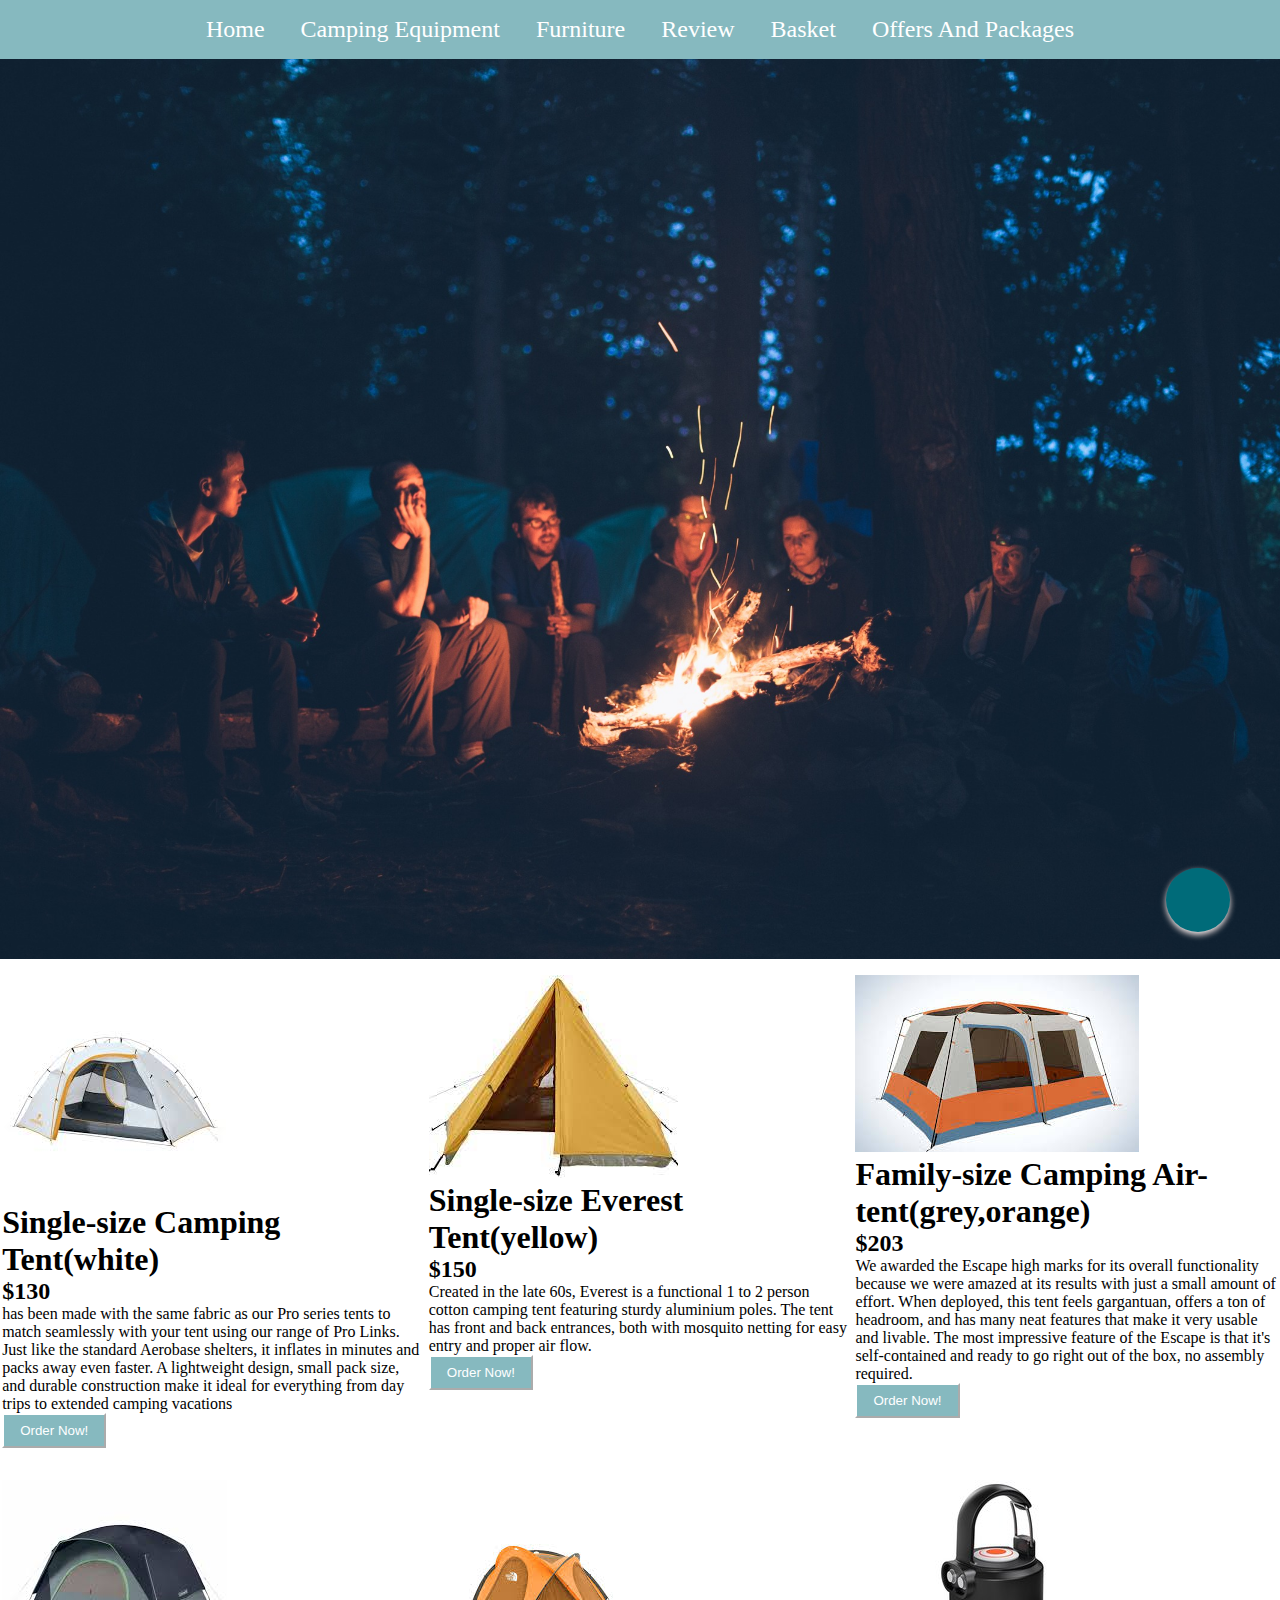
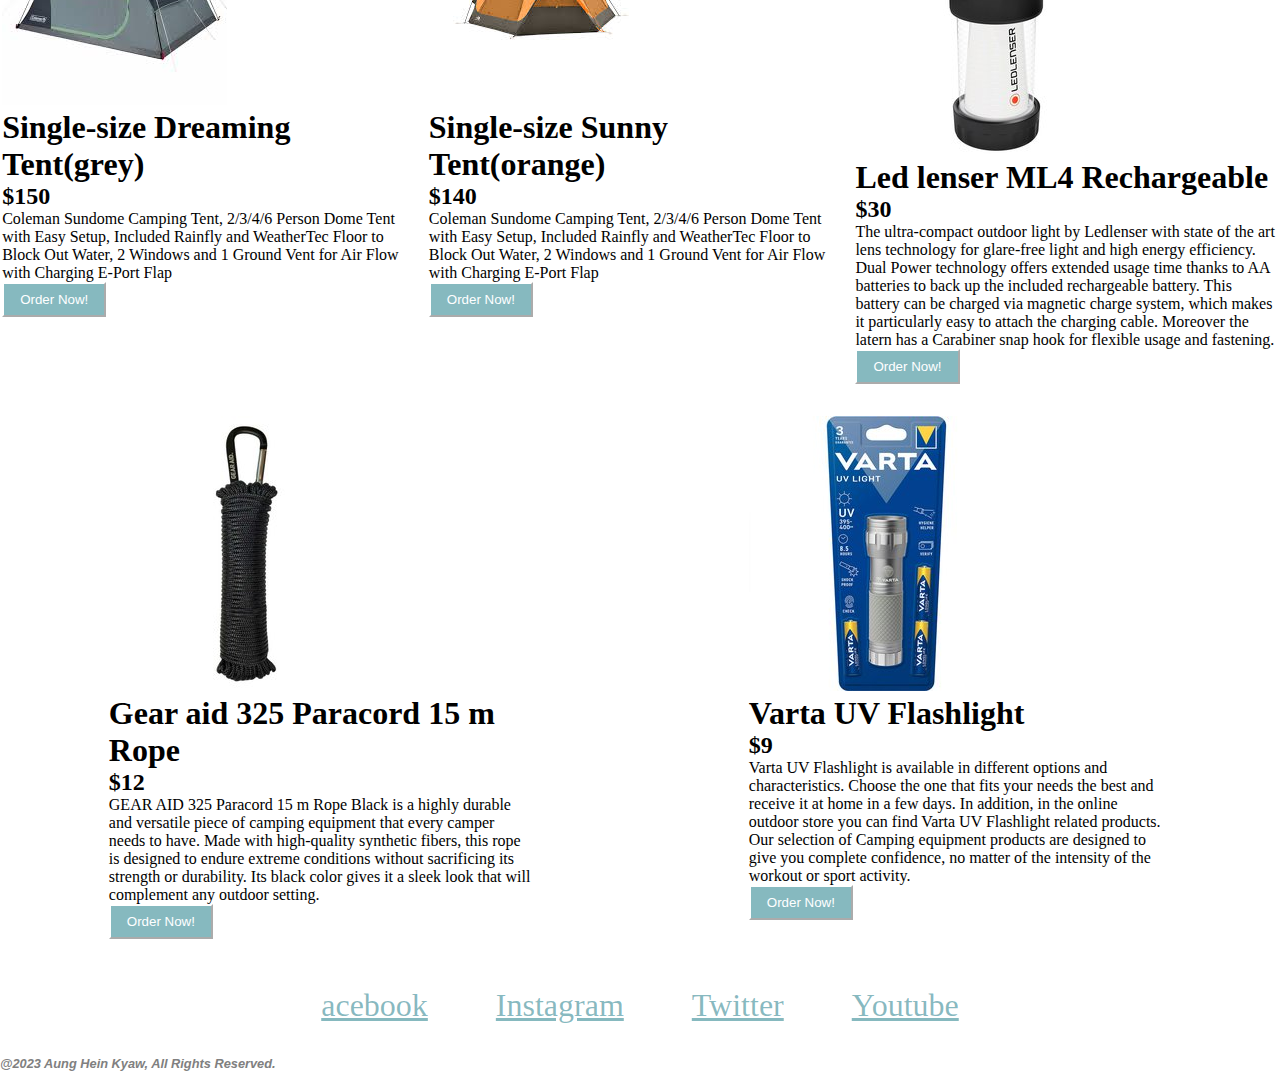
<file: campingEquip.html>
<!DOCTYPE html>
<html lang="en">
<head>
    <link rel="stylesheet" href="https://cdnjs.cloudflare.com/ajax/libs/font-awesome/6.4.0/css/all.min.css" integrity="sha512-iecdLmaskl7CVkqkXNQ/ZH/XLlvWZOJyj7Yy7tcenmpD1ypASozpmT/E0iPtmFIB46ZmdtAc9eNBvH0H/ZpiBw==" crossorigin="anonymous" referrerpolicy="no-referrer" />
    <link rel='stylesheet' href='http://code.ionicframework.com/ionicons/2.0.1/css/ionicons.min.css'>

    <meta charset="UTF-8">
    <meta name="viewport" content="width=device-width, initial-scale=1.0">
    <title>AHK Camping</title>
    <link rel="stylesheet" href="style.css">
    <script src="app.js"></script>
</head>
<body onload="setInterval(slideimg,2000);">
    <header>
    
    <div id="MnBar" onclick="displayNav();"><em class="fa-solid fa-bars"></em></div>
    <nav id="jnav">
        <a href="index.html"><em class="fa-solid fa-house"></em> home</a>
        <a href="campingEquip.html"><em class="fa-solid fa-broom"></em> camping equipment</a>
        <a href="furniture.html"><em class="fa-solid fa-couch"></em> furniture</a>
        <a href="review.html"><em class="fa-solid fa-registered"></em> review</a>
        <a href="basket.html"><em class="fa-solid fa-basket-shopping"></em> basket</a>
        <a href="oAndP.html"><em class="fa-solid fa-handshake"></em> Offers and Packages</a>
    </nav>
    <div class="control" tabindex="1">
        <div class="btn"></div>
        <em class="icon-search ion-search"></em> 
      </div>
      <em class="icon-close ion-ios-close-empty"></em>
<div class="form">
  <label >.<input class="input-search" placeholder="Start Typing" type="text">   </label>
</div>
  
</header>
<section>
    <div id="backgroundslide">    </div>  
    <div class="itemgroup">
        <div class="item">
            <img src="image/eq1.jpg" alt="eq1">
            <h1>Single-size Camping Tent(white)</h1>
            <h2>$130</h2>
            <p> has been made with the same fabric as our Pro series tents to match seamlessly with your tent using our range of Pro Links. Just like the standard Aerobase shelters, it inflates in minutes and packs away even faster. A lightweight design, small pack size, and durable construction make it ideal for everything from day trips to extended camping vacations</p>
            <button onclick="addcart(this);" class="btnOrder">Order Now!</button>
        </div>
        <div class="item">
            <img src="image/eq2.jpg" alt="eq2">
            <h1>Single-size Everest Tent(yellow)</h1>
            <h2>$150</h2>
            <p>Created in the late 60s, Everest is a functional 1 to 2 person cotton camping tent featuring sturdy aluminium poles. The tent has front and back entrances, both with mosquito netting for easy entry and proper air flow.</p>
            <button onclick="addcart(this);" class="btnOrder">Order Now!</button>
        </div>
        <div class="item">
            <img src="image/eq3.jpg" alt="eq3">
            <h1>Family-size Camping Air-tent(grey,orange)</h1>
            <h2>$203</h2>
            <p>We awarded the Escape high marks for its overall functionality because we were amazed at its results with just a small amount of effort. When deployed, this tent feels gargantuan, offers a ton of headroom, and has many neat features that make it very usable and livable. The most impressive feature of the Escape is that it's self-contained and ready to go right out of the box, no assembly required.</p>
            <button onclick="addcart(this);" class="btnOrder">Order Now!</button>
        </div>
        <div class="item">
            <img src="image/eq4.jpg" alt="eq4">
            <h1>Single-size Dreaming Tent(grey)</h1>
            <h2>$150</h2>
            <p>Coleman Sundome Camping Tent, 2/3/4/6 Person Dome Tent with Easy Setup, Included Rainfly and WeatherTec Floor to Block Out Water, 2 Windows and 1 Ground Vent for Air Flow with Charging E-Port Flap</p>
            <button onclick="addcart(this);" class="btnOrder">Order Now!</button>
        </div>
        <div class="item">
            <img src="image/eq5.jpg" alt="eq5">
            <h1>Single-size Sunny Tent(orange)</h1>
            <h2>$140</h2>
            <p>Coleman Sundome Camping Tent, 2/3/4/6 Person Dome Tent with Easy Setup, Included Rainfly and WeatherTec Floor to Block Out Water, 2 Windows and 1 Ground Vent for Air Flow with Charging E-Port Flap</p>
            <button onclick="addcart(this);" class="btnOrder">Order Now!</button>
        </div>
        <div class="item">
            <img src="image/eq6.jpg" alt="eq6">
            <h1>Led lenser ML4 Rechargeable</h1>
            <h2>$30</h2>
            <p>The ultra-compact outdoor light by Ledlenser with state of the art lens technology for glare-free light and high energy efficiency. Dual Power technology offers extended usage time thanks to AA batteries to back up the included rechargeable battery. This battery can be charged via magnetic charge system, which makes it particularly easy to attach the charging cable. Moreover the latern has a Carabiner snap hook for flexible usage and fastening.</p>
            <button onclick="addcart(this);" class="btnOrder">Order Now!</button>
        </div>
        <div class="item">
            <img src="image/eq7.jpg" alt="eq7">
            <h1>Gear aid 325 Paracord 15 m Rope</h1>
            <h2>$12</h2>
            <p>GEAR AID 325 Paracord 15 m Rope Black is a highly durable and versatile piece of camping equipment that every camper needs to have. Made with high-quality synthetic fibers, this rope is designed to endure extreme conditions without sacrificing its strength or durability. Its black color gives it a sleek look that will complement any outdoor setting.</p>
            <button onclick="addcart(this);" class="btnOrder">Order Now!</button>
        </div>
        <div class="item">
            <img src="image/eq8.jpg" alt="eq8">
            <h1>Varta UV Flashlight</h1>
            <h2>$9</h2>
            <p>Varta UV Flashlight is available in different options and characteristics. Choose the one that fits your needs the best and receive it at home in a few days. In addition, in the online outdoor store you can find Varta UV Flashlight related products. Our selection of Camping equipment products are designed to give you complete confidence, no matter of the intensity of the workout or sport activity.</p>
            <button onclick="addcart(this);" class="btnOrder">Order Now!</button>
        </div>
        
    </div>
</section> 
<footer>
    <div id="sm">
        <a href="https://www.facebook.com"><em class="fa-brands fa-facebook-f"></em>acebook</a>
        <a href="https://www.instagram.com"><em class="fa-brands fa-instagram"></em>Instagram</a>
        <a href="https://www.twitter.com"><em class="fa-brands fa-twitter"></em>Twitter</a>
        <a href="https://www.youtube.com"><em class="fa-brands fa-youtube"></em>Youtube</a>
    </div>
    <div id="cr">
        <em>@2023 Aung Hein Kyaw, All Rights Reserved.</em>
    </div>
</footer>
<script src="http://code.jquery.com/jquery-1.11.2.min.js"></script> 
<script>
$('.control').click(function () {
    $('body').addClass('mode-search');
    $('.input-search').focus();
});
$('.icon-close').click(function () {
    $('body').removeClass('mode-search');
});
</script>
</body>
</html>
</file>
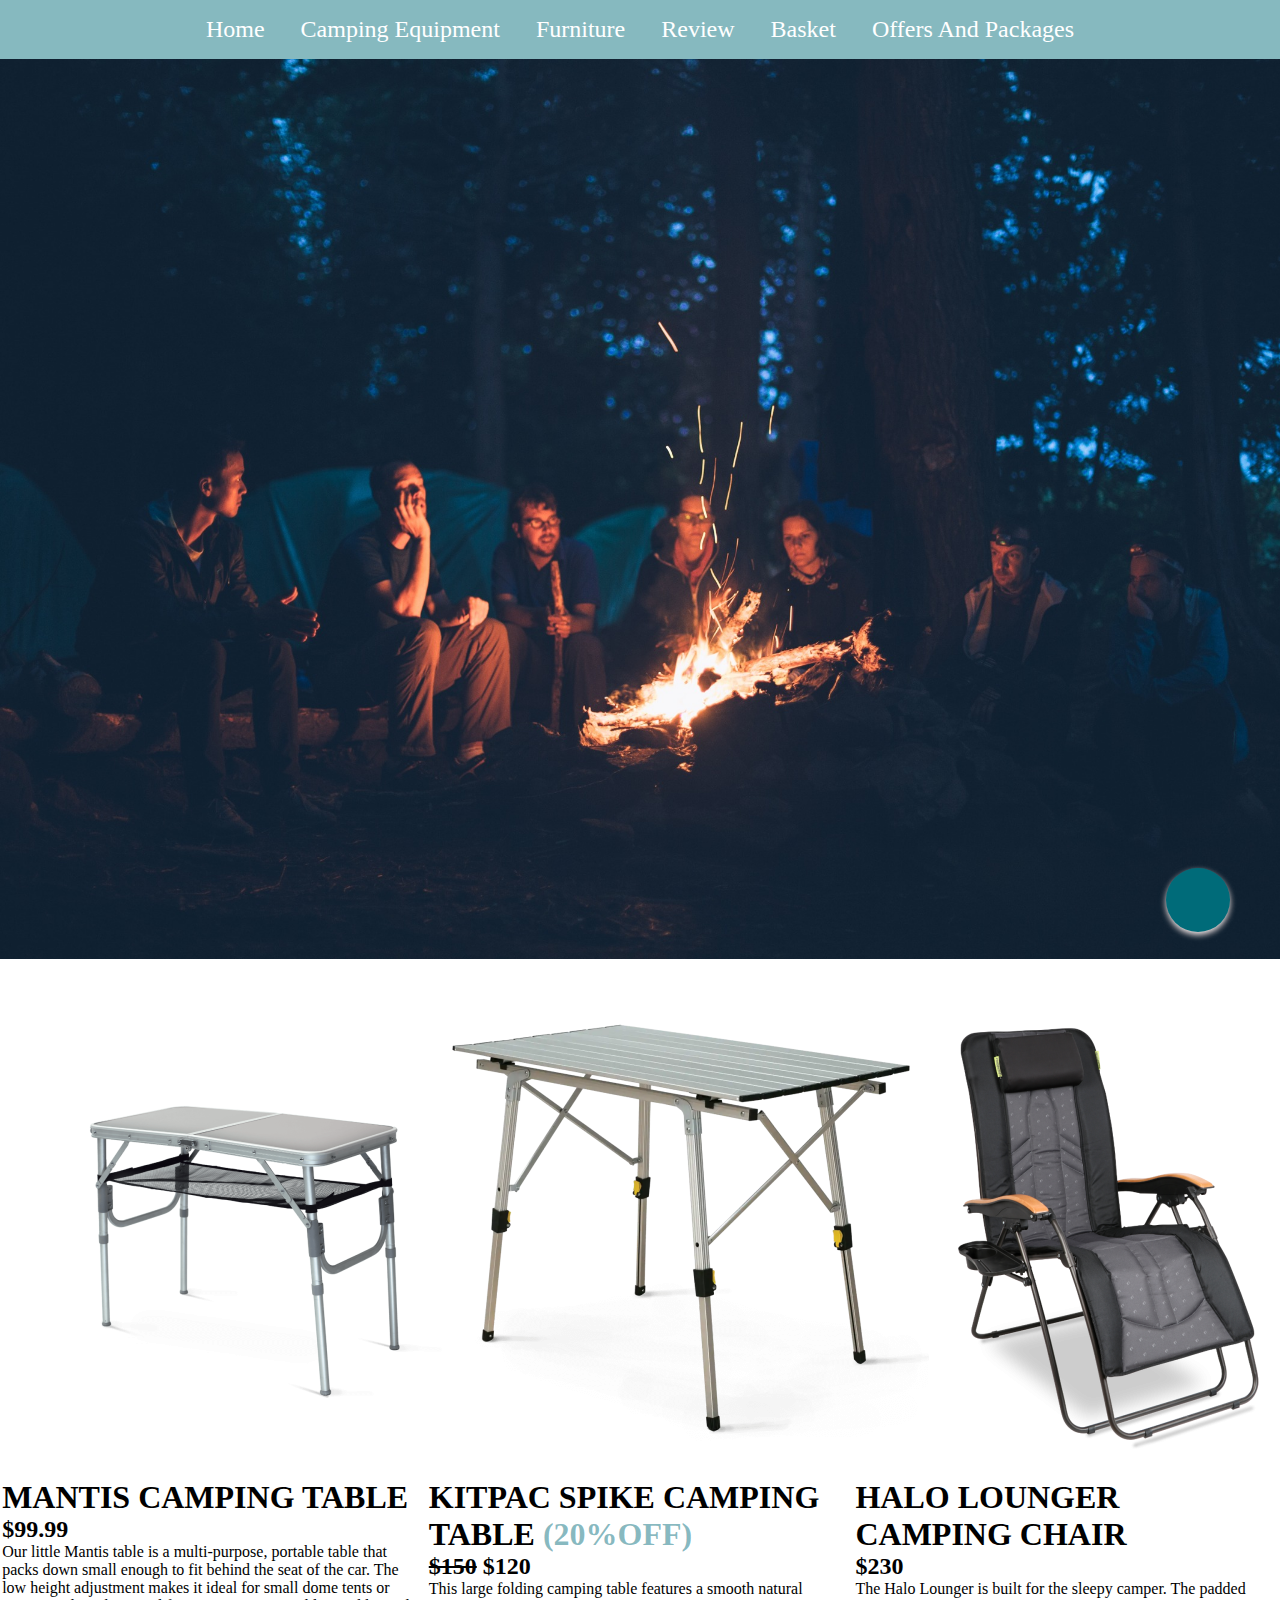
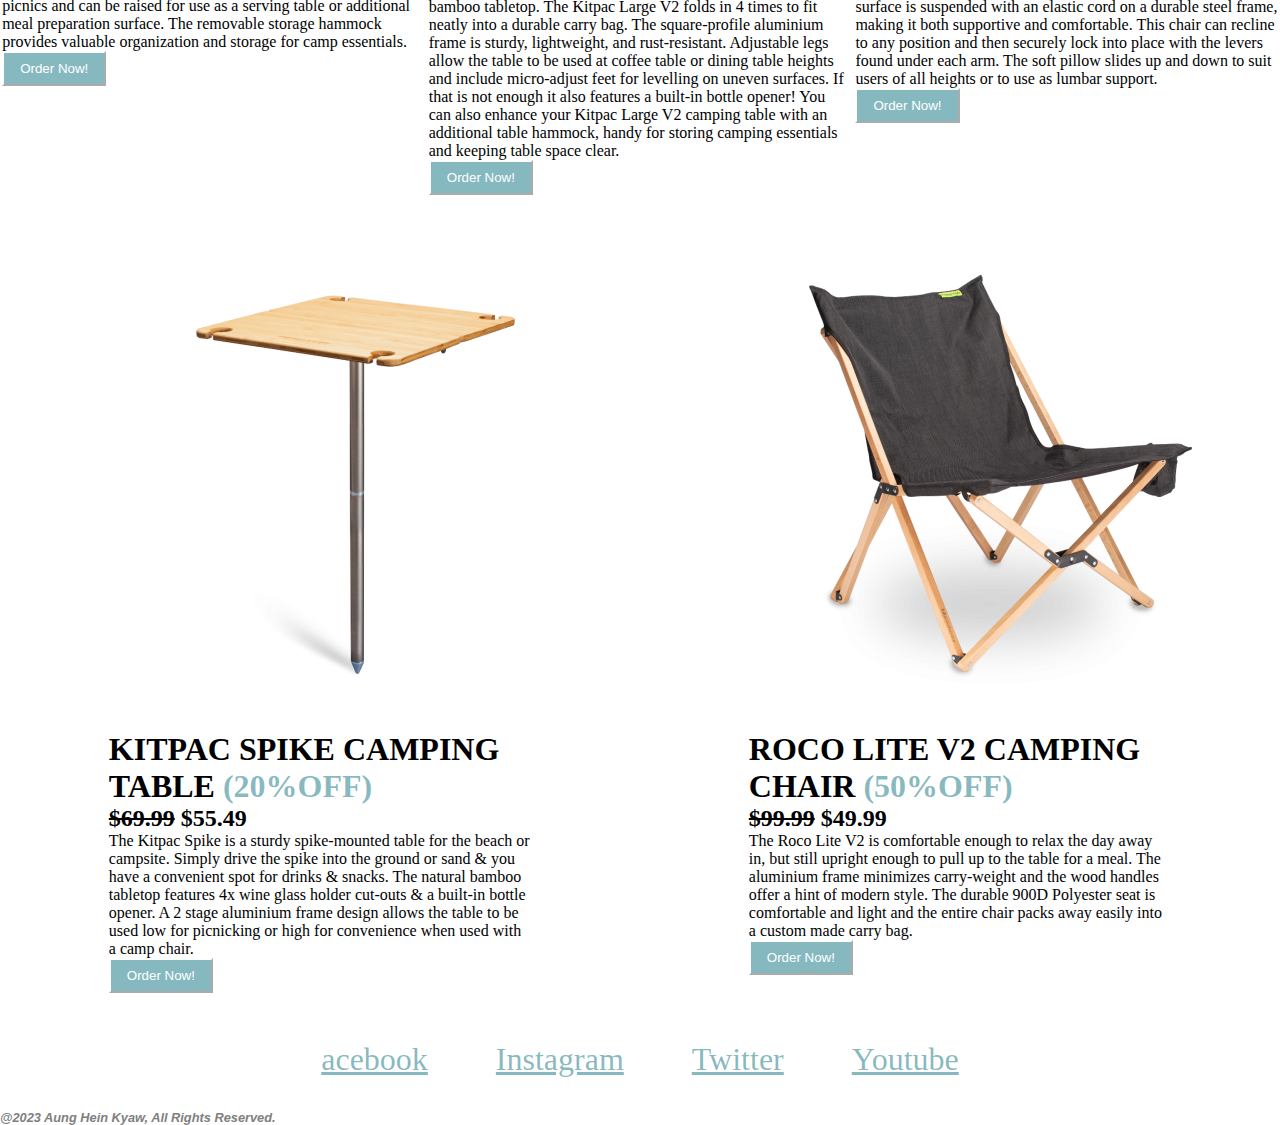
<file: furniture.html>
<!DOCTYPE html>
<html lang="en">
<head>
    <link rel="stylesheet" href="https://cdnjs.cloudflare.com/ajax/libs/font-awesome/6.4.0/css/all.min.css" integrity="sha512-iecdLmaskl7CVkqkXNQ/ZH/XLlvWZOJyj7Yy7tcenmpD1ypASozpmT/E0iPtmFIB46ZmdtAc9eNBvH0H/ZpiBw==" crossorigin="anonymous" referrerpolicy="no-referrer" />
    <link rel='stylesheet' href='http://code.ionicframework.com/ionicons/2.0.1/css/ionicons.min.css'>

    <meta charset="UTF-8">
    <meta name="viewport" content="width=device-width, initial-scale=1.0">
    <title>AHK Camping</title>
    <link rel="stylesheet" href="style.css">
    <script src="app.js"></script>
</head>
<body onload="setInterval(slideimg,2000);">
    <header>

    <div id="MnBar" onclick="displayNav();"><em class="fa-solid fa-bars"></em></div>
    <nav id="jnav">
        <a href="index.html"><em class="fa-solid fa-house"></em> home</a>
        <a href="campingEquip.html"><em class="fa-solid fa-broom"></em> camping equipment</a>
        <a href="furniture.html"><em class="fa-solid fa-couch"></em> furniture</a>
        <a href="review.html"><em class="fa-solid fa-registered"></em> review</a>
        <a href="basket.html"><em class="fa-solid fa-basket-shopping"></em> basket</a>
        <a href="oAndP.html"><em class="fa-solid fa-handshake"></em> Offers and Packages</a>
    </nav>
    <div class="control" tabindex="1">
        <div class="btn"></div>
        <em class="icon-search ion-search"></em> 
      </div>
      <em class="icon-close ion-ios-close-empty"></em>
<div class="form">
    <label >.<input class="input-search" placeholder="Start Typing" type="text">   </label>
</div>
</header>
<section>
    <div id="backgroundslide">    </div>  
    <div class="itemgroup">
        <div class="item">
            <img src="image/fur1.jpg" alt="fur1">
            <h1>MANTIS CAMPING TABLE</h1>
            <h2>$99.99</h2>
            <p>Our little Mantis table is a multi-purpose, portable table that packs down small enough to fit behind the seat of the car. The low height adjustment makes it ideal for small dome tents or picnics and can be raised for use as a serving table or additional meal preparation surface. The removable storage hammock provides valuable organization and storage for camp essentials.
            </p>
            <button onclick="addcart(this);" class="btnOrder" >Order Now!</button>
        </div>
        <div class="item">
            <img src="image/fur3.jpg" alt="fur3">
            <h1>KITPAC SPIKE CAMPING TABLE <span class="promotionColor">(20%OFF)</span></h1>
            <h2><del>$150</del> $120</h2>
            <p>This large folding camping table features a smooth natural bamboo tabletop. The Kitpac Large V2 folds in 4 times to fit neatly into a durable carry bag. The square-profile aluminium frame is sturdy, lightweight, and rust-resistant. Adjustable legs allow the table to be used at coffee table or dining table heights and include micro-adjust feet for levelling on uneven surfaces. If that is not enough it also features a built-in bottle opener!

                You can also enhance your Kitpac Large V2 camping table with an additional table hammock, handy for storing camping essentials and keeping table space clear.</p>
            <button onclick="addcart(this);" class="btnOrder">Order Now!</button>
        </div>
        <div class="item">
            <img src="image/fur2.jpg" alt="fur2">
            <h1>HALO LOUNGER CAMPING CHAIR</h1>
            <h2>$230</h2>
            <p>The Halo Lounger is built for the sleepy camper. The padded surface is suspended with an elastic cord on a durable steel frame, making it both supportive and comfortable. This chair can recline to any position and then securely lock into place with the levers found under each arm. The soft pillow slides up and down to suit users of all heights or to use as lumbar support.</p>
            <button onclick="addcart(this);" class="btnOrder">Order Now!</button>
        </div>
        <div class="item">
            <img src="image/fur4.jpg" alt="fur4">
            <h1>KITPAC SPIKE CAMPING TABLE <span class="promotionColor">(20%OFF)</span></h1>
            <h2><del>$69.99</del> $55.49</h2>
            <p>The Kitpac Spike is a sturdy spike-mounted table for the beach or campsite. Simply drive the spike into the ground or sand & you have a convenient spot for drinks & snacks. The natural bamboo tabletop features 4x wine glass holder cut-outs & a built-in bottle opener. A 2 stage aluminium frame design allows the table to be used low for picnicking or high for convenience when used with a camp chair.</p>
            <button onclick="addcart(this);" class="btnOrder">Order Now!</button>
        </div>
        <div class="item">
            <img src="image/fur5.jpg" alt="fur5">
            <h1>ROCO LITE V2 CAMPING CHAIR <span class="promotionColor">(50%OFF)</span></h1>
            <h2><del>$99.99</del>  $49.99</h2>
            <P>The Roco Lite V2 is comfortable enough to relax the day away in, but still upright enough to pull up to the table for a meal. The aluminium frame minimizes carry-weight and the wood handles offer a hint of modern style. The durable 900D Polyester seat is comfortable and light and the entire chair packs away easily into a custom made carry bag.</P>
            <button onclick="addcart(this);" class="btnOrder">Order Now!</button>
        </div>
    </div>
</section> 
<footer>
    <div id="sm">
        <a href="https://www.facebook.com"><em class="fa-brands fa-facebook-f"></em>acebook</a>
        <a href="https://www.instagram.com"><em class="fa-brands fa-instagram"></em>Instagram</a>
        <a href="https://www.twitter.com"><em class="fa-brands fa-twitter"></em>Twitter</a>
        <a href="https://www.youtube.com"><em class="fa-brands fa-youtube"></em>Youtube</a>
    </div>
    <div id="cr">
        <em>@2023 Aung Hein Kyaw, All Rights Reserved.</em>
    </div>
</footer>
<script src="http://code.jquery.com/jquery-1.11.2.min.js"></script> 
<script>
$('.control').click(function () {
    $('body').addClass('mode-search');
    $('.input-search').focus();
});
$('.icon-close').click(function () {
    $('body').removeClass('mode-search');
});
</script>
</body>
</html>
</file>
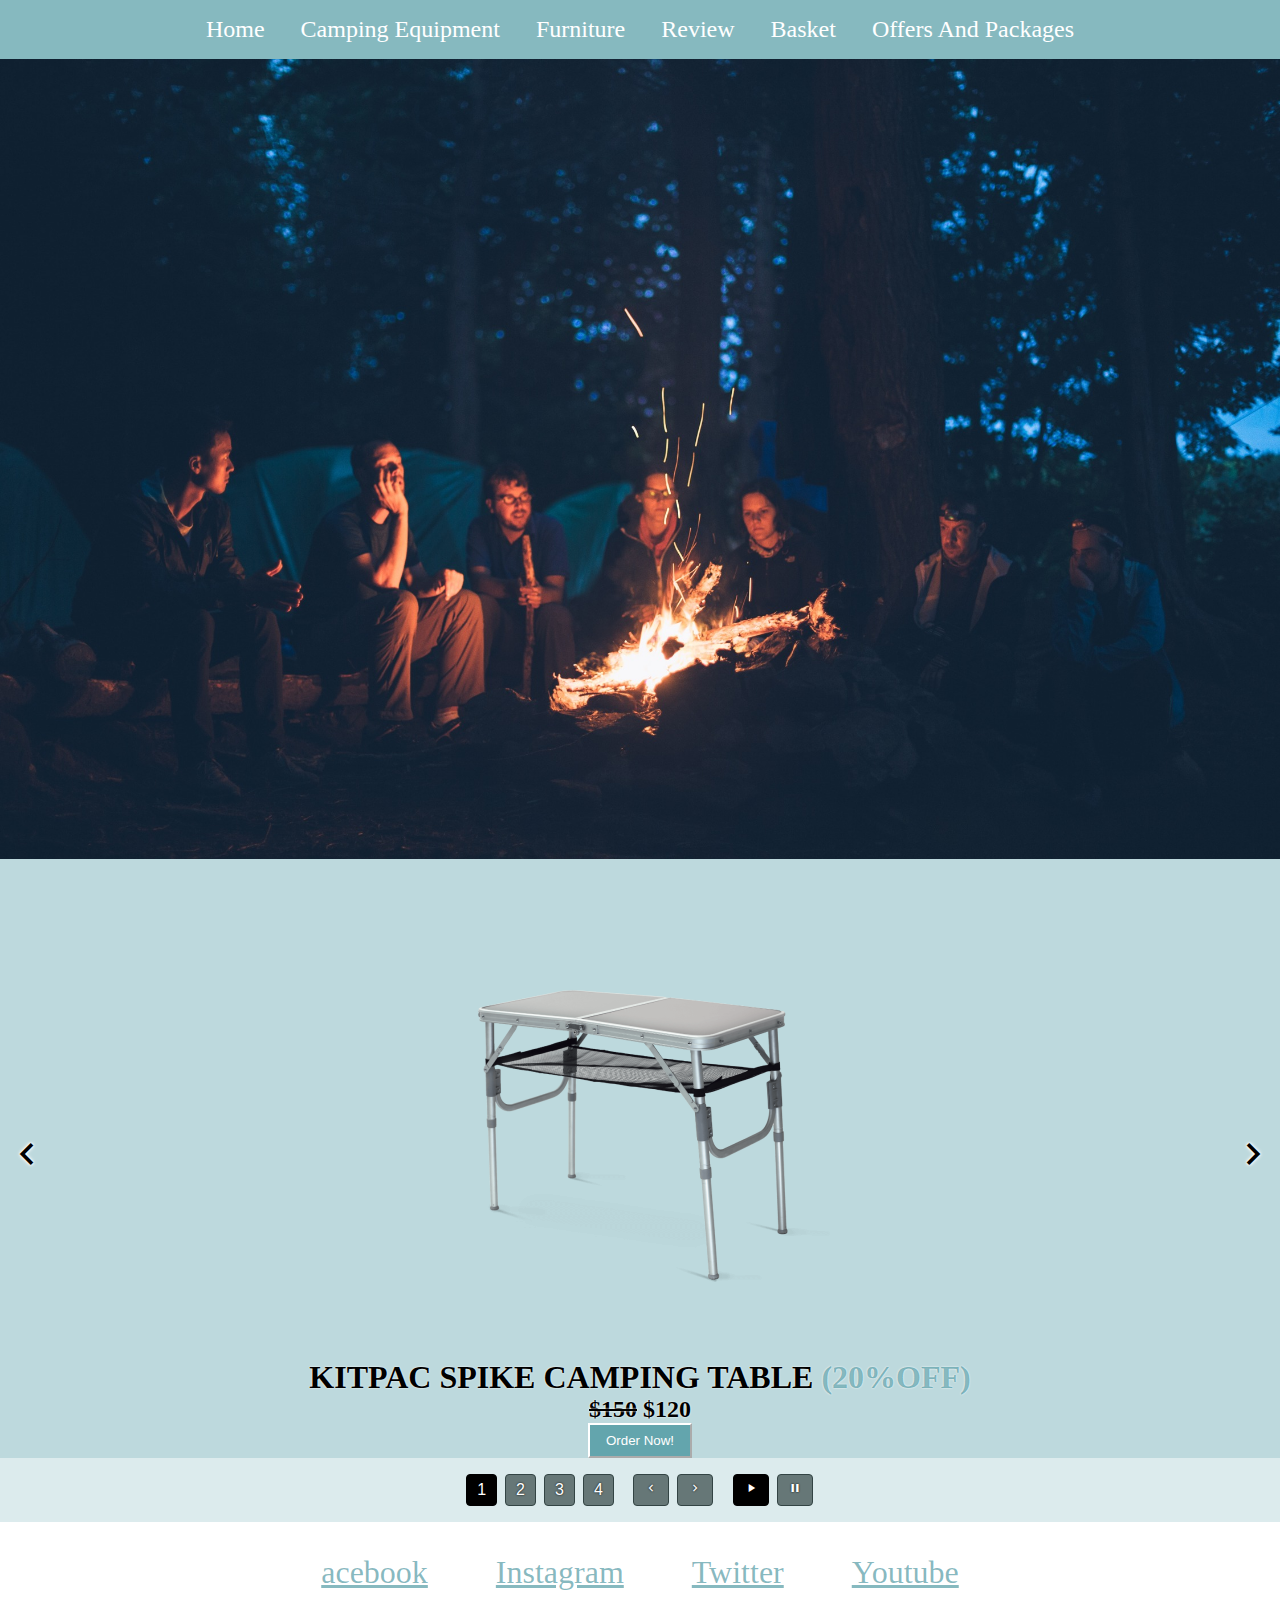
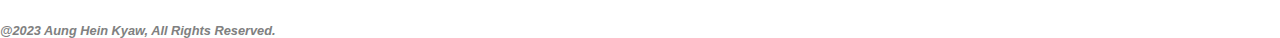
<file: oAndP.html>
<!DOCTYPE html>
<html lang="en">
<head>
    <link rel="stylesheet" href="https://cdnjs.cloudflare.com/ajax/libs/font-awesome/6.4.0/css/all.min.css" integrity="sha512-iecdLmaskl7CVkqkXNQ/ZH/XLlvWZOJyj7Yy7tcenmpD1ypASozpmT/E0iPtmFIB46ZmdtAc9eNBvH0H/ZpiBw==" crossorigin="anonymous" referrerpolicy="no-referrer" />
    <meta charset="UTF-8">
    <meta name="viewport" content="width=device-width, initial-scale=1.0">
    <title>AHK Camping</title>
    <link rel="stylesheet" href="style.css">
    <script src="app.js"></script>
    
    

</head>
<body onload="setInterval(slideimg,2000);">
    <header>
       
    <div id="MnBar" onclick="displayNav();"><em class="fa-solid fa-bars"></em></div>
    <nav id="jnav">
        <a href="index.html"><em class="fa-solid fa-house"></em> home</a>
        <a href="campingEquip.html"><em class="fa-solid fa-broom"></em> camping equipment</a>
        <a href="furniture.html"><em class="fa-solid fa-couch"></em> furniture</a>
        <a href="review.html"><em class="fa-solid fa-registered"></em> review</a>
        <a href="basket.html"><em class="fa-solid fa-basket-shopping"></em> basket</a>
        <a href="oAndP.html"><em class="fa-solid fa-handshake"></em> Offers and Packages</a>
    </nav>
    
</header>
<section id="home">
    <div id="backgroundslideR"> </div>   
    <div class="mainContainer">
    <ul class="riot-slider">
        <li><img src="image/fur1.jpg" alt="fur1" /> 
            <h1>KITPAC SPIKE CAMPING TABLE <span class="promotionColor">(20%OFF)</span></h1>
            <h2><del>$150</del> $120</h2> 
            <button onclick="addcart(this);" class="btnOrder">Order Now!</button></li>
        <li><img src="image/fur5.jpg" alt="fur4" />
            <h1>ROCO LITE V2 CAMPING CHAIR <span class="promotionColor">(50%OFF)</span></h1>
            <h2><del>$99.99</del>  $49.99</h2>
            <button onclick="addcart(this);" class="btnOrder">Order Now!</button>
        </li>
        
        <li><img src="image/fur4.jpg" alt="fur4" />
            <h1>KITPAC SPIKE CAMPING TABLE <span class="promotionColor">(20%OFF)</span></h1>
            <h2><del>$69.99</del> $55.49</h2>
            <button onclick="addcart(this);" class="btnOrder">Order Now!</button>
        </li>
        <li><img src="image/eq3.jpg" alt="eq3" />
            <h1>Family-size Camping Air-tent(grey,orange)</h1>
            <h2>$203</h2>
            <button onclick="addcart(this);" class="btnOrder">Order Now!</button>
        </li>

    </ul>
    </div>
    <script src="riot-slider.min.js"></script>
</section> 
<footer>

    
    <div id="sm">
        <a href="https://www.facebook.com"><em class="fa-brands fa-facebook-f"></em>acebook</a>
        <a href="https://www.instagram.com"><em class="fa-brands fa-instagram"></em>Instagram</a>
        <a href="https://www.twitter.com"><em class="fa-brands fa-twitter"></em>Twitter</a>
        <a href="https://www.youtube.com"><em class="fa-brands fa-youtube"></em>Youtube</a>
    </div>
    <div id="cr">
        <em>@2023 Aung Hein Kyaw, All Rights Reserved.</em>
    </div>
</footer>
</body>
</html>
</file>
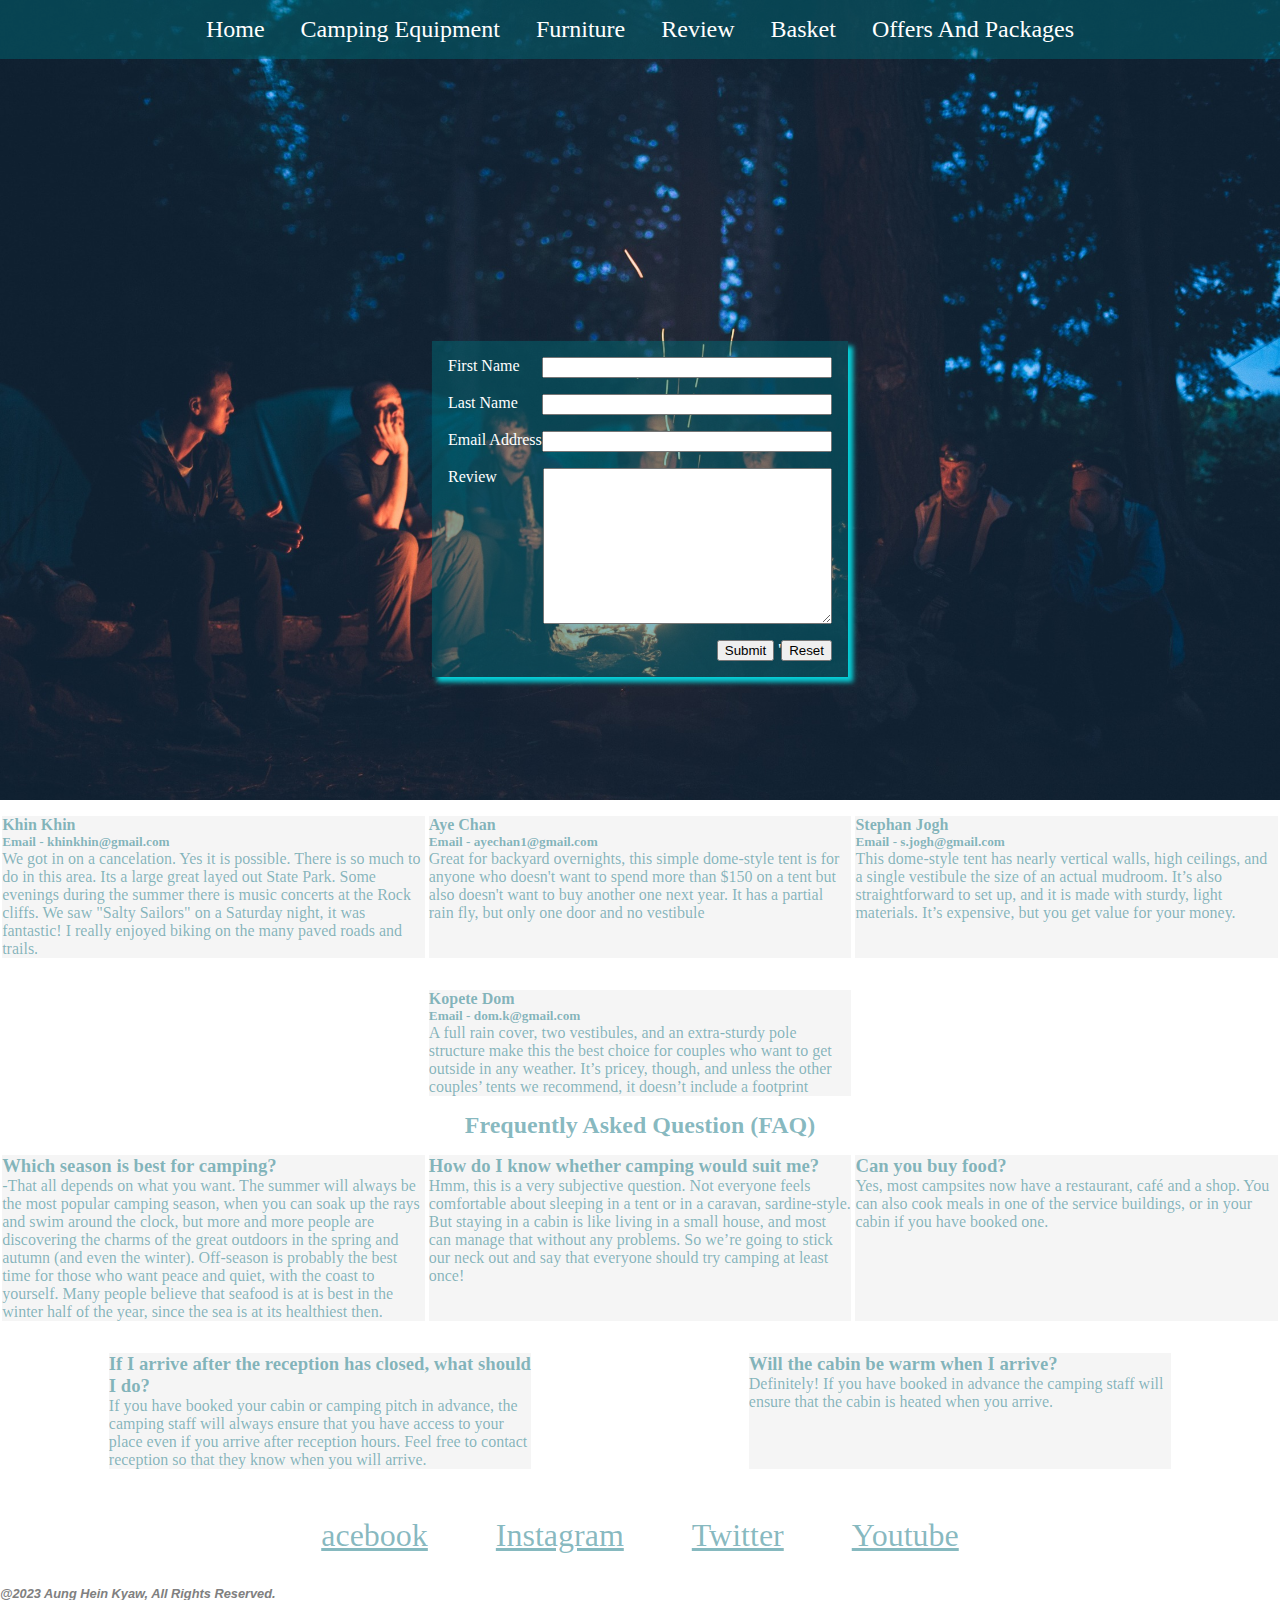
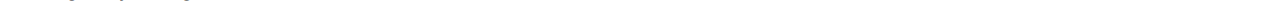
<file: review.html>
<!DOCTYPE html>
<html lang="en">
<head>
    <link rel="stylesheet" href="https://cdnjs.cloudflare.com/ajax/libs/font-awesome/6.4.0/css/all.min.css" integrity="sha512-iecdLmaskl7CVkqkXNQ/ZH/XLlvWZOJyj7Yy7tcenmpD1ypASozpmT/E0iPtmFIB46ZmdtAc9eNBvH0H/ZpiBw==" crossorigin="anonymous" referrerpolicy="no-referrer" />
    <meta charset="UTF-8">
    <meta name="viewport" content="width=device-width, initial-scale=1.0">
    <title>AHK Camping</title>
    <link rel="stylesheet" href="style.css">

    <script src="app.js"></script>
</head>
<body onload="setInterval(slideimg,2000);">
    <header>
    <div id="backgroundslideR">    
    <div id="MnBar" onclick="displayNav();"><em class="fa-solid fa-bars"></em></div>
    <nav id="jnav">
        <a href="index.html"><em class="fa-solid fa-house"></em> home</a>
        <a href="campingEquip.html"><em class="fa-solid fa-broom"></em> camping equipment</a>
        <a href="furniture.html"><em class="fa-solid fa-couch"></em> furniture</a>
        <a href="review.html"><em class="fa-solid fa-registered"></em> review</a>
        <a href="basket.html"><em class="fa-solid fa-basket-shopping"></em> basket</a>
        <a href="oAndP.html"><em class="fa-solid fa-handshake"></em> Offers and Packages</a>
    
    </nav>
    <div id="frm">
        <form action="ac" method="post" id="register">
            <div class="row">
                <label for="fName">
                    First Name
                </label>
                <input type="text" name="first-name" id="fName">
            </div>
            <div class="row">
                <label for="lName">
                    Last Name
                </label>
                <input type="text" name="last-name" id="lName">
            </div>
            <div class="row">
                <label for="Email">
                    Email Address
                </label>
                <input type="text" name="email" id="Email">
            </div>
            <div class="row">
                <label for="review">
                    Review
                </label>
                <textarea name="review" id="review" cols="30" rows="10"></textarea>
            </div>
            <div class="btnrow">
                <input type="submit" name="btnsubmit" value="Submit">
                <label >'<input type="reset" name="btnclear" id="Clear"></label>
            </div>
    
        </form>
    </div>
</div>  
</header>
<section >
    <div id="reviews">
    <div class="rev">
        <h4>Khin Khin</h4> 
        <em class="fa-solid fa-star"></em><em class="fa-solid fa-star"></em><em class="fa-solid fa-star"></em><em class="fa-solid fa-star"></em><em class="fa-regular fa-star"></em>
        <h5>Email - khinkhin@gmail.com</h5>
        <p>We got in on a cancelation. Yes it is possible. There is so much to do in this area. Its a large great layed out State Park. Some evenings during the summer there is music concerts at the Rock cliffs. We saw "Salty Sailors" on a Saturday night, it was fantastic! I really enjoyed biking on the many paved roads and trails.</p>    
    </div>
    <div class="rev">
        <h4>Aye Chan</h4> 
        <em class="fa-solid fa-star"></em><em class="fa-solid fa-star"></em><em class="fa-solid fa-star"></em><em class="fa-solid fa-star"></em><em class="fa-solid fa-star"></em>
        <h5>Email - ayechan1@gmail.com</h5>
        <p>Great for backyard overnights, this simple dome-style tent is for anyone who doesn't want to spend more than $150 on a tent but also doesn't want to buy another one next year. It has a partial rain fly, but only one door and no vestibule</p>
    </div>
    <div class="rev">
        <h4>Stephan Jogh</h4> 
        <em class="fa-solid fa-star"></em><em class="fa-solid fa-star"></em><em class="fa-solid fa-star"></em><em class="fa-solid fa-star"></em><em class="fa-regular fa-star"></em>
        <h5>Email - s.jogh@gmail.com</h5>
        <p>This dome-style tent has nearly vertical walls, high ceilings, and a single vestibule the size of an actual mudroom. It’s also straightforward to set up, and it is made with sturdy, light materials. It’s expensive, but you get value for your money.</p>
    </div>
    <div class="rev">
        <h4>Kopete Dom</h4> 
        <em class="fa-solid fa-star"></em><em class="fa-solid fa-star"></em><em class="fa-solid fa-star"></em><em class="fa-regular fa-star"></em><em class="fa-regular fa-star"></em>
        <h5>Email - dom.k@gmail.com</h5>
        <p>A full rain cover, two vestibules, and an extra-sturdy pole structure make this the best choice for couples who want to get outside in any weather. It’s pricey, though, and unless the other couples’ tents we recommend, it doesn’t include a footprint</p>
    </div>
</div>
<div id="faqh2">
    <h2>Frequently Asked Question (FAQ)</h2>
</div>
<div id="faq" >
    <div class="faqtxt">
    <h3>Which season is best for camping?</h3>
    <p>-That all depends on what you want. The summer will always be the most popular camping season, when you can soak up the rays and swim around the clock, but more and more people are discovering the charms of the great outdoors in the spring and autumn (and even the winter). Off-season is probably the best time for those who want peace and quiet, with the coast to yourself. Many people believe that seafood is at is best in the winter half of the year, since the sea is at its healthiest then. </p>
    </div>
    <div class="faqtxt">
        <h3>How do I know whether camping would suit me?</h3>
        <p>Hmm, this is a very subjective question. Not everyone feels comfortable about sleeping in a tent or in a caravan, sardine-style. But staying in a cabin is like living in a small house, and most can manage that without any problems. So we’re going to stick our neck out and say that everyone should try camping at least once! </p>
    </div>
    <div class="faqtxt">
        <h3>Can you buy food?</h3>
        <p>Yes, most campsites now have a restaurant, café and a shop. You can also cook meals in one of the service buildings, or in your cabin if you have booked one.</p>
    </div>
        <div class="faqtxt">
        <h3>If I arrive after the reception has closed, what should I do?</h3>
        <p>If you have booked your cabin or camping pitch in advance, the camping staff will always ensure that you have access to your place even if you arrive after reception hours. Feel free to contact reception so that they know when you will arrive. </p>
    </div>
    <div class="faqtxt">
        <h3>Will the cabin be warm when I arrive? </h3>
        <p>Definitely! If you have booked in advance the camping staff will ensure that the cabin is heated when you arrive. </p>
    </div>
    

</div>

</section>

<footer>
    <div id="sm">
        <a href="https://www.facebook.com"><em class="fa-brands fa-facebook-f"></em>acebook</a>
        <a href="https://www.instagram.com"><em class="fa-brands fa-instagram"></em>Instagram</a>
        <a href="https://www.twitter.com"><em class="fa-brands fa-twitter"></em>Twitter</a>
        <a href="https://www.youtube.com"><em class="fa-brands fa-youtube"></em>Youtube</a>
    </div>
    <div id="cr">
        <em>@2023 Aung Hein Kyaw, All Rights Reserved.</em>
    </div>
</footer>
</body>
</html>
</file>
<file: style.css>
*{
    margin: 0;
}
#backgroundslide{
        width:100%;
        height: 800px;
        background-image: url(image/camp1.jpg);
        background-size: cover;
        display: flex;
        justify-content: center;
        height: 100vh;
        align-items: center;
        

}
#backgroundslideR{
    width:100%;
    height: 800px;
    background-image: url(image/camp1.jpg);
    background-size: cover;
}
#backgroundslide h1{
    color: rgb(255, 255, 255);
    font-size:  3rem;
    font-family: sans-serif;
    background-color:  rgba(0, 107, 121, 0.473);
    box-shadow: 5px 5px 5px rgb(7, 210, 218);
    
    

}
#cartdata{
    display: flex;
    flex-wrap: wrap;
    margin: 0;
}
.carts {

    color: rgba(0, 107, 121, 0.473);
    width: 30%;
    padding: 1rem 1rem ;
}


#MnBar{
    font-size: 2rem;
    text-align: right;
    background-color: rgba(0, 107, 121, 0.473);
    color: white;
}
footer{
    margin: 0;
}
#sm{
    text-align: center;
    padding: 2rem 1rem;
}
#sm a{
    
    padding: 1rem 2rem ;
    color: rgba(0, 107, 121, 0.473);
    font-size:  2rem ;
    transition: 1s;
    
}
#sm a:hover{
    color: black;
    box-shadow: 10px 5px 5px black;
    border-radius: 1rem;
}
#cr{
    font-size: 0.8rem;
    text-align: left;
    font-family:Arial;
    font-weight: bold;
    color: grey;
}
.itemgroup{
    display: flex;
    flex-wrap: wrap;
}
.item image{
    width: 100%;
}
#frm{
    display: flex;
    justify-content: center;
    height: 100vh;
    align-items: center;
    
}

.row{
    margin-bottom: 1rem;
    display: flex;
}
.row label{
    width: 50%;
}
#register{
    background-color: rgba(0, 107, 121, 0.473);
    width: 30%;
    padding: 1rem;
    box-shadow: 5px 5px 5px rgb(7, 210, 218);
    color: white;

}
.row label{
    width: 25%;
}
.row input,textarea{
    width: 75%;
}
.btnrow{
    text-align: right;
}
.promotionColor{
    color: rgba(0, 107, 121, 0.473);
}
.btnOrder{
    background-color: rgba(0, 107, 121, 0.473);
    border-color: white;
    padding: 0.5rem 1rem;
    color: white;
}
.btnOrder:hover{
    box-shadow: 5px 5px 5px rgb(7, 210, 218); ;
    color: black;
}
.basket h1{
    color: rgba(0, 107, 121, 0.473) ;
    text-align: center;
    font-size: 2.5rem;
}
#basketbtn{
    text-align: center;
}
#basketbtn button{
    background-color: rgba(0, 107, 121, 0.473);
    border-color: white;
    padding: 0.5rem 1rem;
    color: white;
    font-size: 1.5rem;
}
#basketbtn button:hover{
    box-shadow: 5px 5px 5px rgb(7, 210, 218); ;
    color: black;
}
#reviews{
    display: inline-flex;
    flex-wrap: wrap;
    width: 100%;
    
}
.rev{
    color:rgba(0, 107, 121, 0.473);
    background-color: whitesmoke;
}
.rev em{
    color : gold;
}
#faq{
    display: inline-flex;
    flex-wrap: wrap;
    width: 100%;
}
.faqtxt{
    color:rgba(0, 107, 121, 0.473) ;
    background-color: whitesmoke;
}
#faqh2{
    color:rgba(0, 107, 121, 0.473) ;
    text-align: center;
    
}


@media screen and (min-width:1000px) {
    nav{
    
        padding: 1rem;
        text-align: center;
        background-color: rgba(0, 107, 121, 0.473);
    }
    nav a{
        text-transform: capitalize;
        text-decoration: none;
        color: rgb(255, 255, 255);
        padding: 0.5rem 1rem;
        font-size:1.5rem;
        opacity: 2;
        margin-top: 0.5rem;
        transition: 500ms;
    }
    nav a:hover{
        letter-spacing: 2px;
        border-top: 4px solid rgb(0, 0, 0);
        border-bottom: 4px solid rgb(0, 0, 0);
        color: black;
    }
    #MnBar{
        display: none;
    }
    .item{
        width: 33%;
        margin: 1rem auto;

    }
    .rev{
        width: 33%;
        margin: 1rem auto;
    }
    .faqtxt{
        width: 33%;
        margin: 1rem auto;
    }
}
@media screen and (max-width:999px) and (min-width:700px) {
    nav{
        display: none;
        flex-wrap: wrap;
        padding: 1rem;
        text-align: right;
        background-color: rgba(0, 107, 121, 0.473);
    }
    nav a{
        text-decoration: none;
        width: 30%;
        font-size: 1.5rem;
        color: white;
        margin-left: 70%;
        transition: 0.7s; 
        margin-bottom: 0.5rem;
        padding: 0.5rem ;
    }
    nav a:hover{
        border-top: 4px solid rgb(0, 0, 0);
        border-bottom: 4px solid rgb(0, 0, 0);
        color: black;
    }
    .item{
        width: 45%;
        margin: 1rem auto;

    }
    

}
@media screen and (max-width:699px) {
    nav{
        display: none;
        flex-wrap: wrap;
        padding: 1rem;
        text-align: right;
        background-color: rgba(0, 107, 121, 0.473);
    }
    nav a{
        text-decoration: none;
        width: 30%;
        font-size: 1.5rem;
        color: white;
        margin-left: 70%;
        transition: 0.7s; 
        margin-bottom: 0.5rem;
        padding: 0.5rem ;
    }
    nav a:hover{
        border-top: 4px solid rgb(0, 0, 0);
        border-bottom: 4px solid rgb(0, 0, 0);
        color: black;
    }
    .item{
        width: 90%;
        margin: 1rem auto;

    }
}


 .riot-slider-main, ul.riot-slider {background-color:rgba(0, 107, 121, 0.137);min-height: 100px;}
 .riot-slider-main li.slide, ul.riot-slider li {color: #000;text-shadow: 0 0 2px #fff;}
 .riot-slider-main .slide-caption, .riot-slider .slide-caption {background-color: rgba(255, 255, 255, 0.7);color: #000;text-shadow: 0 0 2px #fff;font-size: 20px;font-family: Verdana, Geneva, sans-serif;}
 .riot-slider-main .slide-buttons button {color: #fff;text-shadow: 0 0 2px #000;font-family: Verdana, Geneva, sans-serif;background-color: #677;border: 1px solid #344;}
 .riot-slider-main .slide-buttons button:hover {background-color: #899;border-color: #566;}
 .riot-slider-main .slide-buttons button.is-active, .riot-slider-main .slide-buttons button.is-active:hover {background-color: rgb(0, 0, 0);border-color: #000;}
 .riot-slider-main .slide-buttons button.is-disabled, .riot-slider-main .slide-buttons button.is-disabled:hover, .riot-slider-main .slide-buttons button.is-disabled.is-active, .riot-slider-main .slide-buttons button.is-disabled.is-active:hover {background-color: #ccc;color: #566;text-shadow: 0 0 2px #fff;border-color: #888;cursor: default;}
 .riot-slider-main .slide-side-link > span, .riot-slider-main .slide-side-link > span > i.material-icons {color: #000;text-shadow: 0 0 2px #fff, 0 0 3px #fff, 0 0 4px #fff;font-size: 44px;}
 .riot-slider-main.riot-slider-dark, .riot-slider-main.riot-slider-dark ul.riot-slider {background-color: #333;}
 .riot-slider-main.riot-slider-dark li.slide {color: #fff;text-shadow: 0 0 2px #000;}
 .riot-slider-main.riot-slider-dark .slide-caption {background-color: rgba(0, 0, 0, 0.7);color: #fff;text-shadow: 0 0 2px #000;}
 .riot-slider-main.riot-slider-dark .slide-buttons button {color: #000;text-shadow: 0 0 2px #fff;background-color: #bcc;border-color: #bcc;border: 1px solid transparent;}
 .riot-slider-main.riot-slider-dark .slide-buttons button.is-active {background-color: #4cf;border-color: #2ab;}
 .riot-slider-main.riot-slider-pastel, .riot-slider-main.riot-slider-pastel ul.riot-slider {background-color: #ded;}
 .riot-slider-main.riot-slider-pastel li.slide {color: #000;text-shadow: 0 0 2px #fff;}
 .riot-slider-main.riot-slider-pastel .slide-caption {background-color: rgba(255, 255, 255, 0.7);color: #000;text-shadow: 0 0 2px #fff;}
 .riot-slider-main.riot-slider-pastel .slide-buttons button {color: #000;text-shadow: 0 0 2px #fff;background-color: #ccc;border-color: #ccc;border: 1px solid transparent;}
 .riot-slider-main.riot-slider-pastel .slide-buttons button.is-active {background-color: #89c;border-color: #679;}
 ul.riot-slider {list-style: none;width: 100%;border: 0;margin: 0;padding: 0;box-sizing: border-box;}
 ul.riot-slider li {display: none;text-align: center;width: 100%;border: 0;margin: 0;padding: 0;box-sizing: border-box;}
 ul.riot-slider li:first-child {display: list-item;}ul.riot-slider > li > img, ul.riot-slider > li > a > img {display: block;margin: 0 auto;max-width: 100%;border: 0;padding: 0;box-sizing: border-box;}
 .riot-slider-main {width: 100%;border: 0;margin: 0;padding: 0;box-sizing: border-box;min-width: 150px;}
 .riot-slider-main .slides-outer {overflow: hidden;width: 100%;border: 0;margin: 0;padding: 0;box-sizing: border-box;position: relative;}
 .riot-slider-main .slides-inner {display: table;border-collapse: collapse;transition: 1s;width: 100%;border: 0;margin: 0;padding: 0;box-sizing: border-box;}
 .riot-slider-main ul.riot-slider {display: table-row;list-style: none;}
 .riot-slider-main ul.riot-slider li.slide {display: table-cell;vertical-align: middle;text-align: center;position: relative;width: 100%;border: 0;margin: 0;padding: 0;box-sizing: border-box;}
 .riot-slider-main ul.riot-slider > li.slide > img, .riot-slider-main ul.riot-slider > li.slide > a > img {display: block;margin: 0 auto;max-width: 100%;border: 0;padding: 0;box-sizing: border-box;}
 .riot-slider-main .slide-caption {position: absolute;bottom: 0;left: 0;text-align: center;padding: 4px;width: 100%;border: 0;margin: 0;box-sizing: border-box;}
 .riot-slider-main .slide-buttons {padding: 10px 0;text-align: center;width: 100%;border: 0;margin: 0;box-sizing: border-box;}
 .riot-slider-main .slide-number-group {white-space: normal;display: inline-block;margin: 0 5px;border: 0;padding: 0;}.riot-slider-main .slide-number-group.is-hidden {display: none;}
 .riot-slider-main .slide-button-group {white-space: nowrap;display: inline-block;margin: 0 6px;border: 0;padding: 0;}
 .riot-slider-main .slide-buttons button {display: inline-block;user-select: none;border-radius: 4px;min-height: 20px;margin: 6px 4px;padding: 6px 10px;cursor: pointer;font-size: 16px;}
 .riot-slider-main .slide-buttons button .material-icons {font-size: 14px;line-height: normal;}.riot-slider-main .slide-side-link {position: absolute;top: 0;margin: 0;height: 100%;vertical-align: middle;display: flex;align-items: center;cursor: pointer;}
 .riot-slider-main .slide-side-link-prev {left: 0;padding: 1px 25px 1px 5px;}
 .riot-slider-main .slide-side-link-next {right: 0;padding: 1px 5px 1px 25px;}

 body.mode-search .form,
 body.mode-search .icon-close {
   opacity: 1;
   transform: none;
   pointer-events: all;
 }
 
 body.mode-search .control .icon-search { opacity: 0; }
 
 body.mode-search .control .btn { transform: scale(70); }
 
 .control {
   width: 64px;
   height: 64px;
   position: absolute;
   bottom: -32px;
   right: 50px;
   cursor: pointer;
 }
 
 .control .icon-search,
 .control .icon-close { transition: 0.2s ease-in-out; }
 
 .control:hover .btn { box-shadow: 0 10px 20px rgba(0, 0, 0, 0.19), 0 6px 6px rgba(0, 0, 0, 0.23); }
 
 /* Button */
 
 
 .btn {
   width: 64px;
   height: 64px;
   border-radius: 100%;
   box-sizing: border-box;
   padding: 20px;
   background: rgba(0, 107, 121);
   outline: 0;
   transform-origin: 50%;
   box-shadow: 0 3px 6px rgb(247, 236, 236), 0 3px 6px rgba(0, 0, 0, 0.23);
   transition: all 0.7s cubic-bezier(0.4, 0, 0.2, 1);
 }
 
 .icon-search {
   position: absolute;
   top: 18px;
   left: 20px;
   font-size: 28px;
   color: white;
 }
 
 .icon-close {
   position: fixed;
   top: 30px;
   right: 30px;
   color: #FFF;
   font-size: 80px;
   opacity: 0;
   transform: translate(10px, 0) rotate(90deg);
   transition: all 0.3s ease-in-out;
 }
 
 .form {
   height: 80px;
   position: absolute;
   top: 50%;
   left: 50px;
   margin-top: -40px;
   pointer-events: none;
   opacity: 0;
   transform: translate(40px, 0);
   transition: all 0.3s ease-in-out;
 }
 
 .form input {
   color: #fff;
   font-size: 54px;
   border: 0;
   background: transparent;
   -webkit-appearance: none;
   box-sizing: border-box;
   outline: 0;
   font-weight: 200;
 }
 .form ::-webkit-input-placeholder {
  color: #EEE;
 }
 .form :-moz-placeholder {
  color: #EEE;
  opacity: 1;
 }
 .form ::-moz-placeholder {
  color: #EEE;
  opacity: 1;
 }
 .form :-ms-input-placeholder {
  color: #EEE;
 }
</file>
